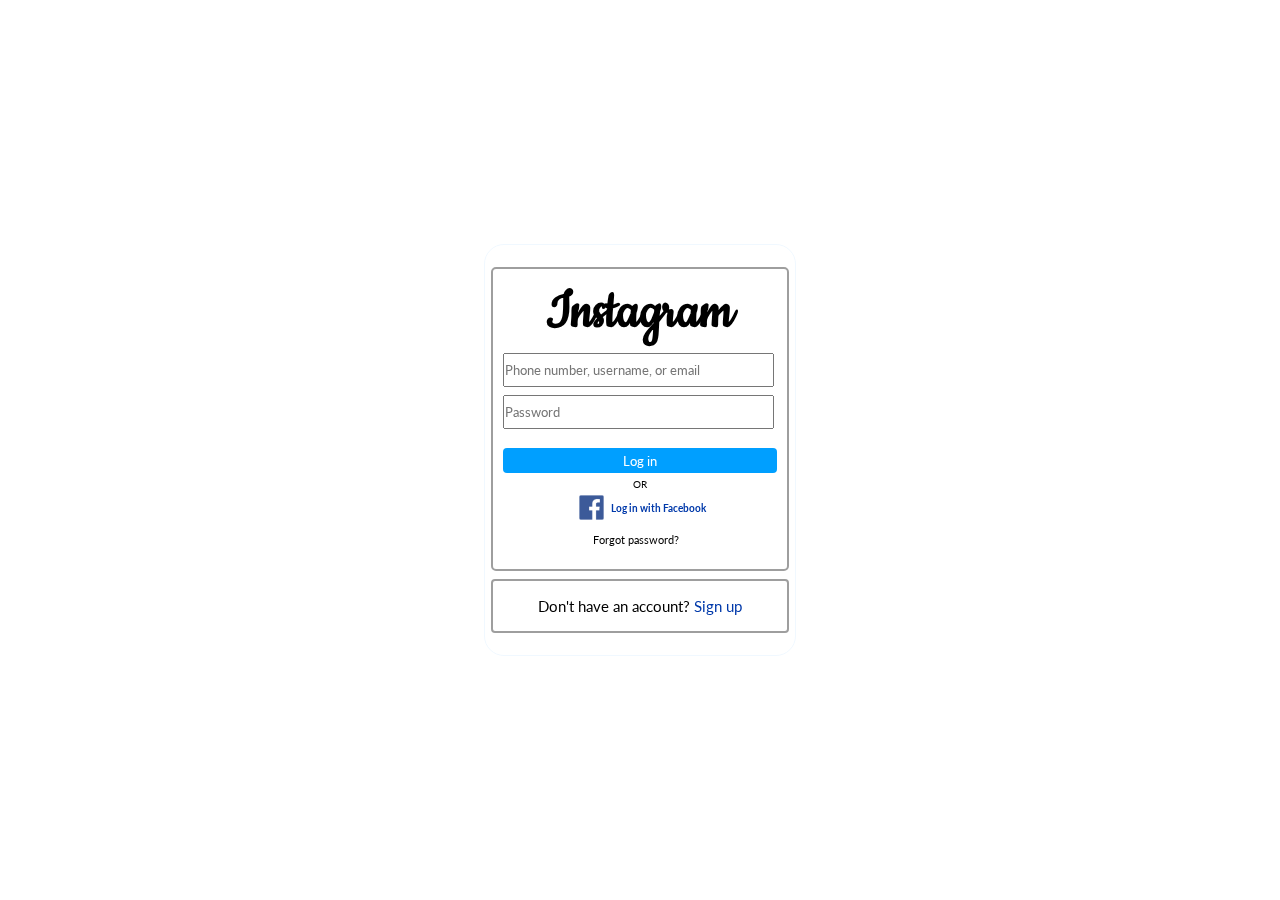
<file: index.html>
<!DOCTYPE html>
<html lang="en">
<head>
    <meta charset="UTF-8">
    <meta http-equiv="X-UA-Compatible" content="IE=edge">
    <meta name="viewport" content="width=device-width, initial-scale=1.0">
    <link rel="icon" type="image/x-icon" href="logo.png">
    <link rel="preconnect" href="https://fonts.googleapis.com">
    <link rel="preconnect" href="https://fonts.gstatic.com" crossorigin>
    <link href="https://fonts.googleapis.com/css2?family=Cookie&family=Lato&display=swap" rel="stylesheet">
    <link rel="stylesheet" href="style.css">
    <title>Instagram</title>
</head>
<body>
    <section>
        <div class="form-box">
            <div class="form-value">
                <form action="">
                    <div class="info">
                    <h1>Instagram</h1>
                    <div class="input-box">
                        <input type="" placeholder="Phone number, username, or email" required>
                    </div>
                    <div class="input-box">
                        <input type="" placeholder="Password" required>
                    </div>
                    <div class="login">
                        <button class="submit">Log in</button>
                    </div>
                    <div class="or-text">
                    <div class="or" style="display: flex; background-color: grey;"></div>
                    <div class="text">
                        OR
                    </div>
                    <div class="or"></div>
                    </div>
                    <div class="log-fb">
                    <div>
                        <img src="facebook.png" alt="FB" class="" style="display: inline; width: 25px;">
                        <button class="log">
                            Log in with Facebook
                        </button>
                    </div>
                    <div class="forgot">
                        <a href="joke.html" class="x">
                            Forgot password?
                        </a>
                    </div>
                    </div>
                    </div>
                </form>
                <div class="sign-up">
                    <p class="sign">Don't have an account?                    <a href="joke.html" class="sign">Sign up</a></p>
                </div>
            </div>
        </div>
    </section>
</body>
</html>
</file>
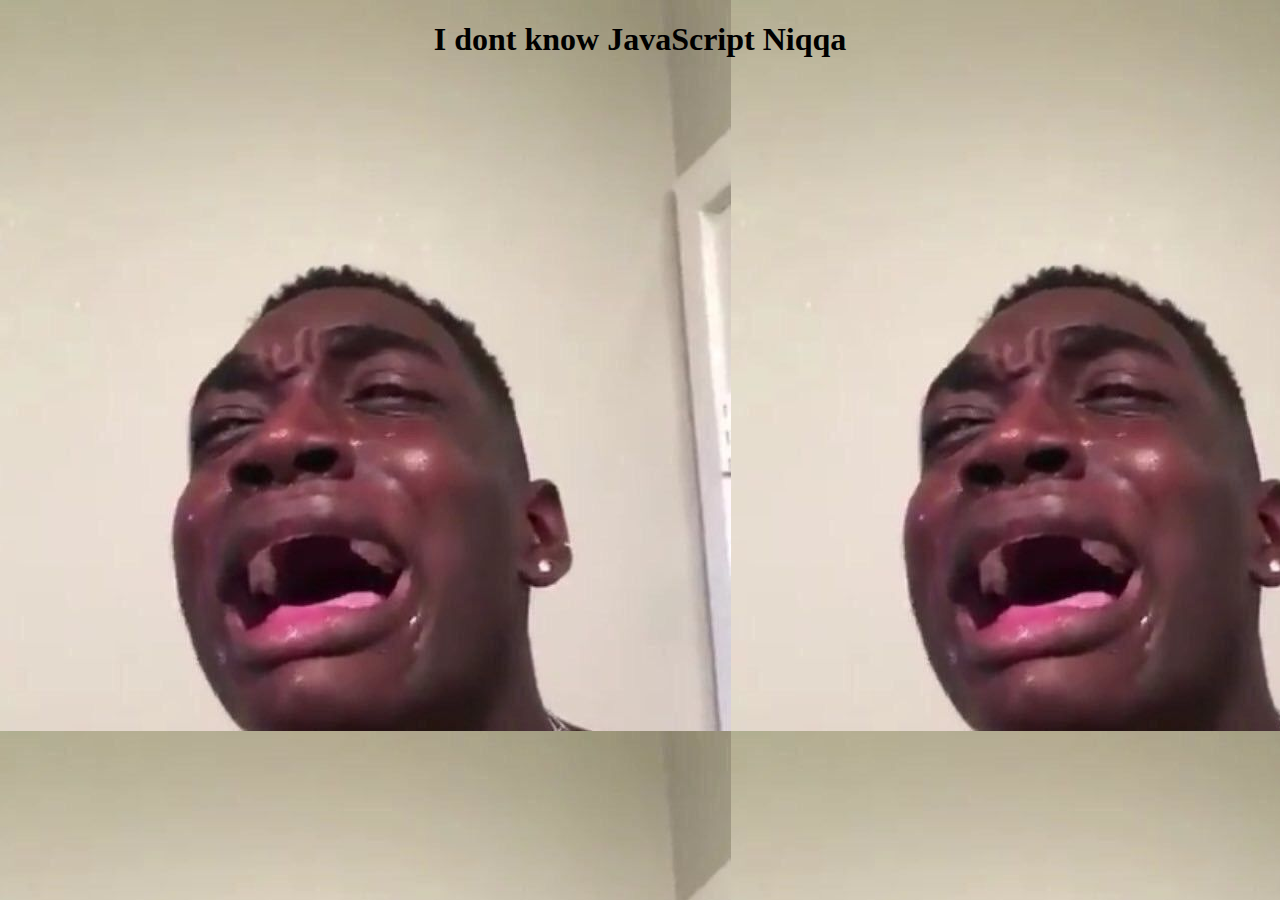
<file: joke.html>
<!DOCTYPE html>
<html lang="en">
<head>
    <meta charset="UTF-8">
    <meta name="viewport" content="width=device-width, initial-scale=1.0">
    <title>LOL</title>
    <style>
        body{
            background-image: url(cry.jpg);
        }
        h1{
            display: flex;
            justify-content: center;
            align-items: center;
        }
    </style>
</head>
<body>
    <h1>I dont know JavaScript Niqqa</h1>
</body>
</html>
</file>
<file: style.css>
*{
    margin: 0;
    padding: 0;
    font-family: "lato", sans-serif;
}
section{
    /*background-color: antiquewhite;*/
    display: flex;
    justify-content: center;
    align-items: center;
    min-height: 100vh;
    width: 100%;
}
h1{
    font-family: "cookie", cursive;
    font-size: 60px;
    text-align: center;
}
.form-box{
    /*background-color: antiquewhite;*/
    position: relative;
    display: flex;
    border: 1px solid aliceblue;
    border-radius: 20px;
    backdrop-filter: blur(20px);
    height: 400px;
    width: 300px;
    justify-content: center;
    align-items: center;
    padding: 5px;
}
.input-box{
    position: relative;
    margin: 3px 0;
    width: 250px;
}
.sign-up{
    background: transparent;
    border: 2px solid rgba(128, 128, 128, 0.764);
    border-radius: 4px;
    height: 50px;
    margin-top: 8px;
    display: flex;
    justify-content: center;
    align-items: center;
    font-size: 15px;
}
.sign-up a{
    text-decoration: none;
    color: #0039aa;
}
.input-box input{
    width: 267px;
    height: 30px;
    margin-top: 2%;
}
.login button{
    width: 100%;
    margin-top: 6%;
    background-color: #009fff;
    border: none;
    border-radius: 4px;
    height: 25px;
    color: #fff;
}
.login button:hover{
    transition: .5s;
    background-color: #0039aa;
}
.or-text{
    display: flex;
    justify-content: center;
    align-items: center;
    font-size: 10px;
    padding: 5px 0;
}
.log-fb{
    text-align: center;
    margin-right: 98px;
}
.log-fb button{
    position: absolute;
    z-index: -1;
    background: transparent;
    border: none;
    padding-right: 0;
    width: 110px;
    height: 25px;
    font-size: 10px;
    font-weight: bold;
    color: #0039aa;
}
.log-fb img{
    height: 25px;
}
.forgot{
    font-size: 11px;
    margin-left: 90px;
    padding-top: 10px;
}
.forgot a{
    text-decoration: none;
    text-align: center;
    color: black;
}
form{
    border: 2px solid rgba(128, 128, 128, 0.764);
    border-radius: 5px;
    height: 300px;
}
.info{
    padding: 10px;
}
</file>
